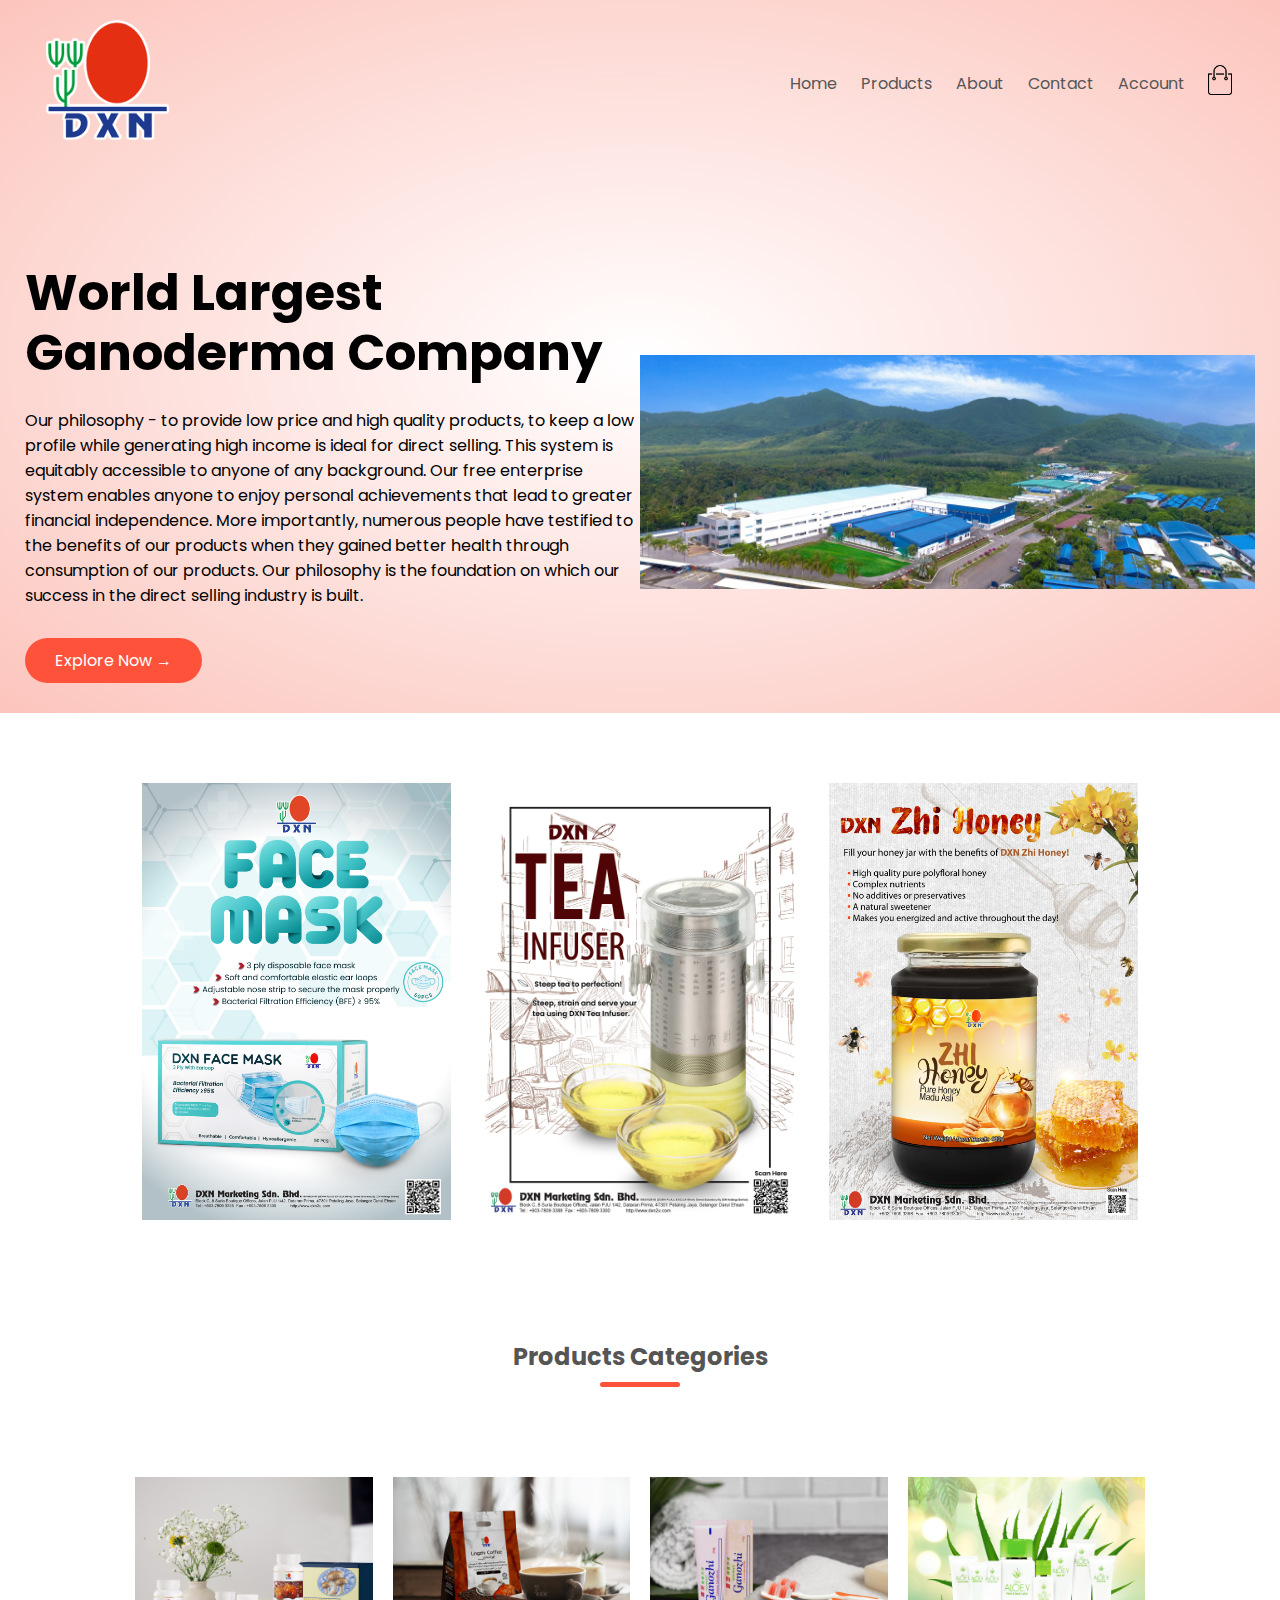
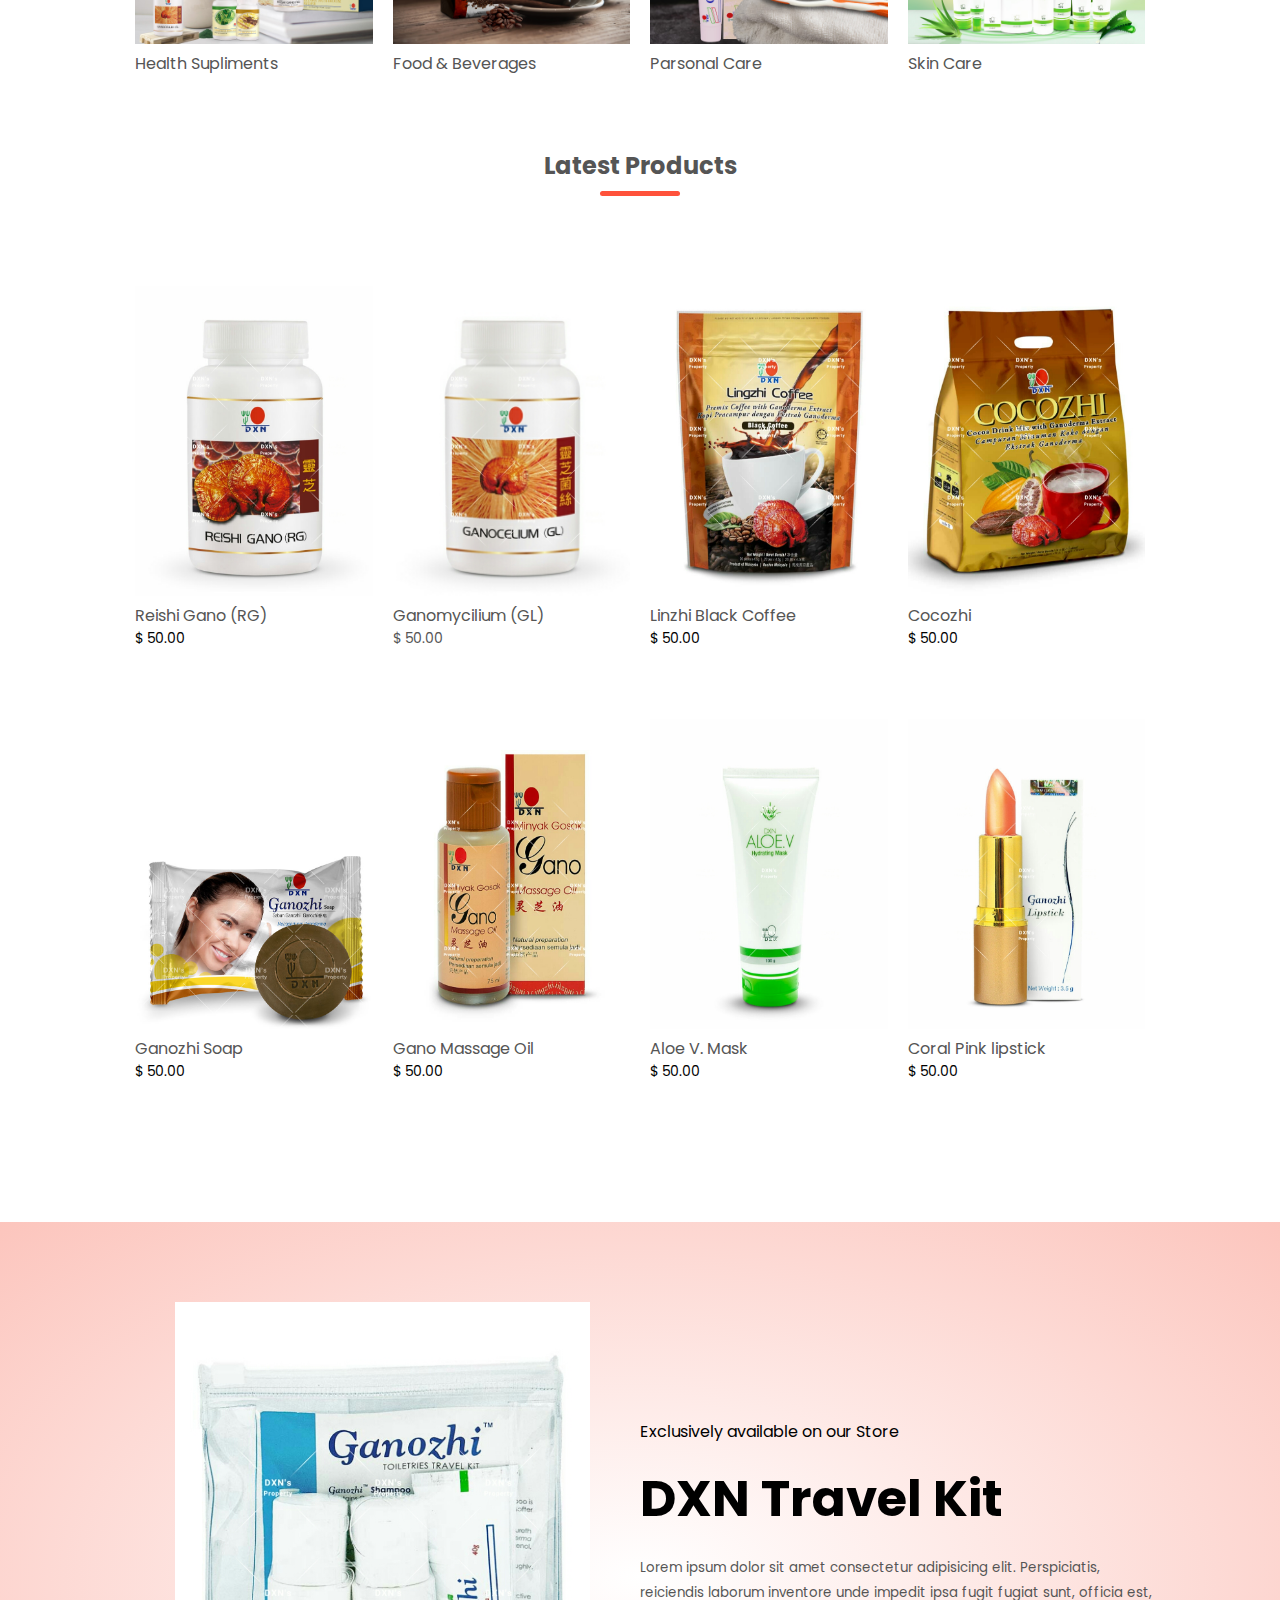
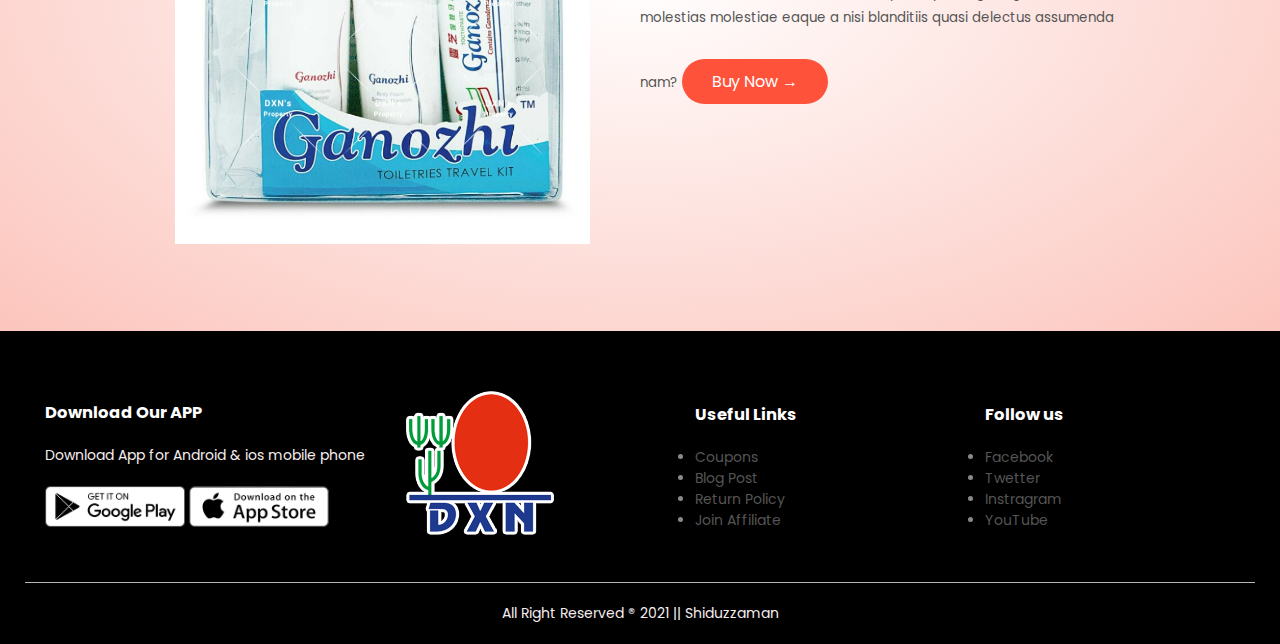
<file: index.html>
<!DOCTYPE html>
<html lang="en">
<head>
    <meta charset="UTF-8">
    <meta http-equiv="X-UA-Compatible" content="IE=edge">
    <meta name="viewport" content="width=device-width, initial-scale=1.0">
    <title>MyDXN || My Online Shop</title>
    <link rel="icon" href="images/icon/favicon.ico" type="image" sizes="16x16">
    <link rel="preconnect" href="https://fonts.googleapis.com">
    <link rel="preconnect" href="https://fonts.gstatic.com" crossorigin>
    <link href="https://fonts.googleapis.com/css2?family=Poppins:wght@300;400;500;600;700&display=swap" rel="stylesheet">
    <link rel="stylesheet" href="style.css">
</head>
<body>
  
    <!-- Navbar Start Here -->
    <div class="header">
        <div class="container">
            <div class="navbar">
                <div class="logo">
                    <a href="index.html"><img src="images/icon/logo.png" alt="" width="125px"></a>
                    
                </div>
                <nav>
                    <ul><li><a href="index.html">Home</a></li></ul>
                    <ul><li><a href="products.html">Products</a></li></ul>
                    <ul><li><a href="about.html">About</a></li></ul>
                    <ul><li><a href="contact.html">Contact</a></li></ul>
                    <ul><li><a href="account.html">Account</a></li></ul>
                </nav>
                <a href="cart.html"><img src="images/icon/cart.png" alt="" width="30px" height="30px"></a>
               
            </div>
            
            <div class="row">
                <div class="col-2">
                    <h1>World Largest <br>Ganoderma Company</h1>
                    <p>Our philosophy - to provide low price and high quality products, to keep a low profile while generating high income is ideal for direct selling. This system is equitably accessible to anyone of any background. Our free enterprise system enables anyone to enjoy personal achievements that lead to greater financial independence. More importantly, numerous people have testified to the benefits of our products when they gained better health through consumption of our products. Our philosophy is the foundation on which our success in the direct selling industry is built.</p>
                    <a href="about.html" class="btn">Explore Now &#8594;</a>
                </div>
                    <div class="col-2">
                    <img src="images/Company.jpg" alt="">
                    </div>
            </div>
        </div>
    </div>


   <!-- -------featured categories-------- -->

        <div class="categories">
            <div class="small-container">
                <div class="row">
                    <div class="col-3">
                        <img src="images/FaceMask-Poster.jpg" alt="">
                    </div>
                    <div class="col-3">
                        <img src="images/Tea-Infuser-poster.jpg" alt="">
                    </div>
                    <div class="col-3">
                        <img src="images/Zhi Honey Poster.jpg" alt="">
                    </div>
                </div>
            </div>
            
        </div>


 <!-- -------Products Categories-------- -->
<div class="small-container">
    <h2 class="title">Products Categories</h2>
    
    <div class="row">
        <div class="col-4">
            <img src="images/category/hfs.jpg" alt="">
                <h4>Health Supliments</h4></a>
            
            
        </div>
        <div class="col-4">
            <img src="images/category/fb.jpg" alt="">
            <h4>Food & Beverages</h4>
            
        </div>
        <div class="col-4">
            <img src="images/category/pc.jpg" alt="">
            <h4>Parsonal Care</h4>
            
        </div>
        <div class="col-4">
            <img src="images/category/sc.jpg" alt="">
            <h4>Skin Care</h4>
           
        </div>
    </div>

    <!-- -------LatestProducts Section-------- -->


    <h2 class="title">Latest Products</h2>
     <div class="row">
        <div class="col-4">
            <img src="images/healthfood/rg/rg.jpg" alt="">
            <h4>Reishi Gano (RG)</h4>
            <p>$ 50.00</p>
        </div>
        <div class="col-4">
            <a href="pdetail.html"><img src="images/healthfood/gl/gl.jpg" alt="">
                <h4>Ganomycilium (GL)</h4>
                <p>$ 50.00</p></a>
            
        </div>
        <div class="col-4">
            <img src="images/beverages/blackcoffee/black_coffee.jpg" alt="">
            <h4>Linzhi Black Coffee</h4>
            <p>$ 50.00</p>
        </div>
        <div class="col-4">
            <img src="images/beverages/cocozhi/cocozhi.jpg" alt="">
            <h4>Cocozhi </h4>
            <p>$ 50.00</p>
        </div>
    </div>
    <div class="row">
        <div class="col-4">
            <img src="images/personal/soap/soap.jpg" alt="">
            <h4>Ganozhi Soap</h4>
            <p>$ 50.00</p>
        </div>
        <div class="col-4">
            <img src="images/personal/massageoil/massage_oil.jpg" alt="">
            <h4>Gano Massage Oil</h4>
            <p>$ 50.00</p>
        </div>
        <div class="col-4">
            <img src="images/skincare/aloev/mask.jpg" alt="">
            <h4>Aloe V. Mask</h4>
            <p>$ 50.00</p>
        </div>
        <div class="col-4">
            <img src="images/skincare/lipstick/coral_pink.jpg" alt="">
            <h4>Coral Pink lipstick</h4>
            <p>$ 50.00</p>
        </div>
    </div>
</div>
    <!-- -------Offer Section---------->

    <div class="offer">
        <div class="small-container">
            <div class="row">
                <div class="col-2">
                    <img src="images/personal/travel_kit/travelkit_back.jpg" alt="" class="offer-img">
                </div>
                <div class="col-2">
                    <p>Exclusively available on our Store </p>
                    <h1>DXN Travel Kit</h1>
                    <small>Lorem ipsum dolor sit amet consectetur adipisicing elit. Perspiciatis, reiciendis laborum inventore unde impedit ipsa fugit fugiat sunt, officia est, molestias molestiae eaque a nisi blanditiis quasi delectus assumenda nam?</small>
                    <a href="cart.html" class="btn">Buy Now &#8594;</a>
                </div>
            </div>
        </div>

    </div>

        <!-- Footer Section -->
    <div class="footer">
        <div class="container">
            <div class="row">
                <div class="footer-col-1">
                    <h3>Download Our APP</h3>
                    <p>Download App for Android & ios mobile phone</p>
                    <div class="app-logo">
                        <img src="images/icon/play-store.png" alt="">
                        <img src="images/icon/app-store.png" alt="">
                    </div>
                </div>
                <div class="footer-col-2">
                    <img src="images/icon/logo.png" alt="">
                    
                </div>
                <div class="footer-col-3">
                    <h3>Useful Links</h3>
                    <ul>
                        <li><a href="">Coupons</a></li>
                        <li><a href="">Blog Post</a></li>
                        <li><a href="">Return Policy</a></li>
                        <li><a href="">Join Affiliate</a></li>
                    </ul>
                    

                </div>
                <div class="footer-col-4">
                    <h3>Follow us</h3>
                    <ul>
                        <li><a href="">Facebook</a> </li>
                        <li><a href="">Twetter</a></li>
                        <li><a href="">Instragram</a></li>
                        <li><a href="">YouTube</a></li>
                    </ul>
                    

                </div>
            </div>
            <hr>
            <p class="copyright">All Right Reserved &reg; 2021 || Shiduzzaman</p>
        </div>
    </div>








</body>
</html>
</file>
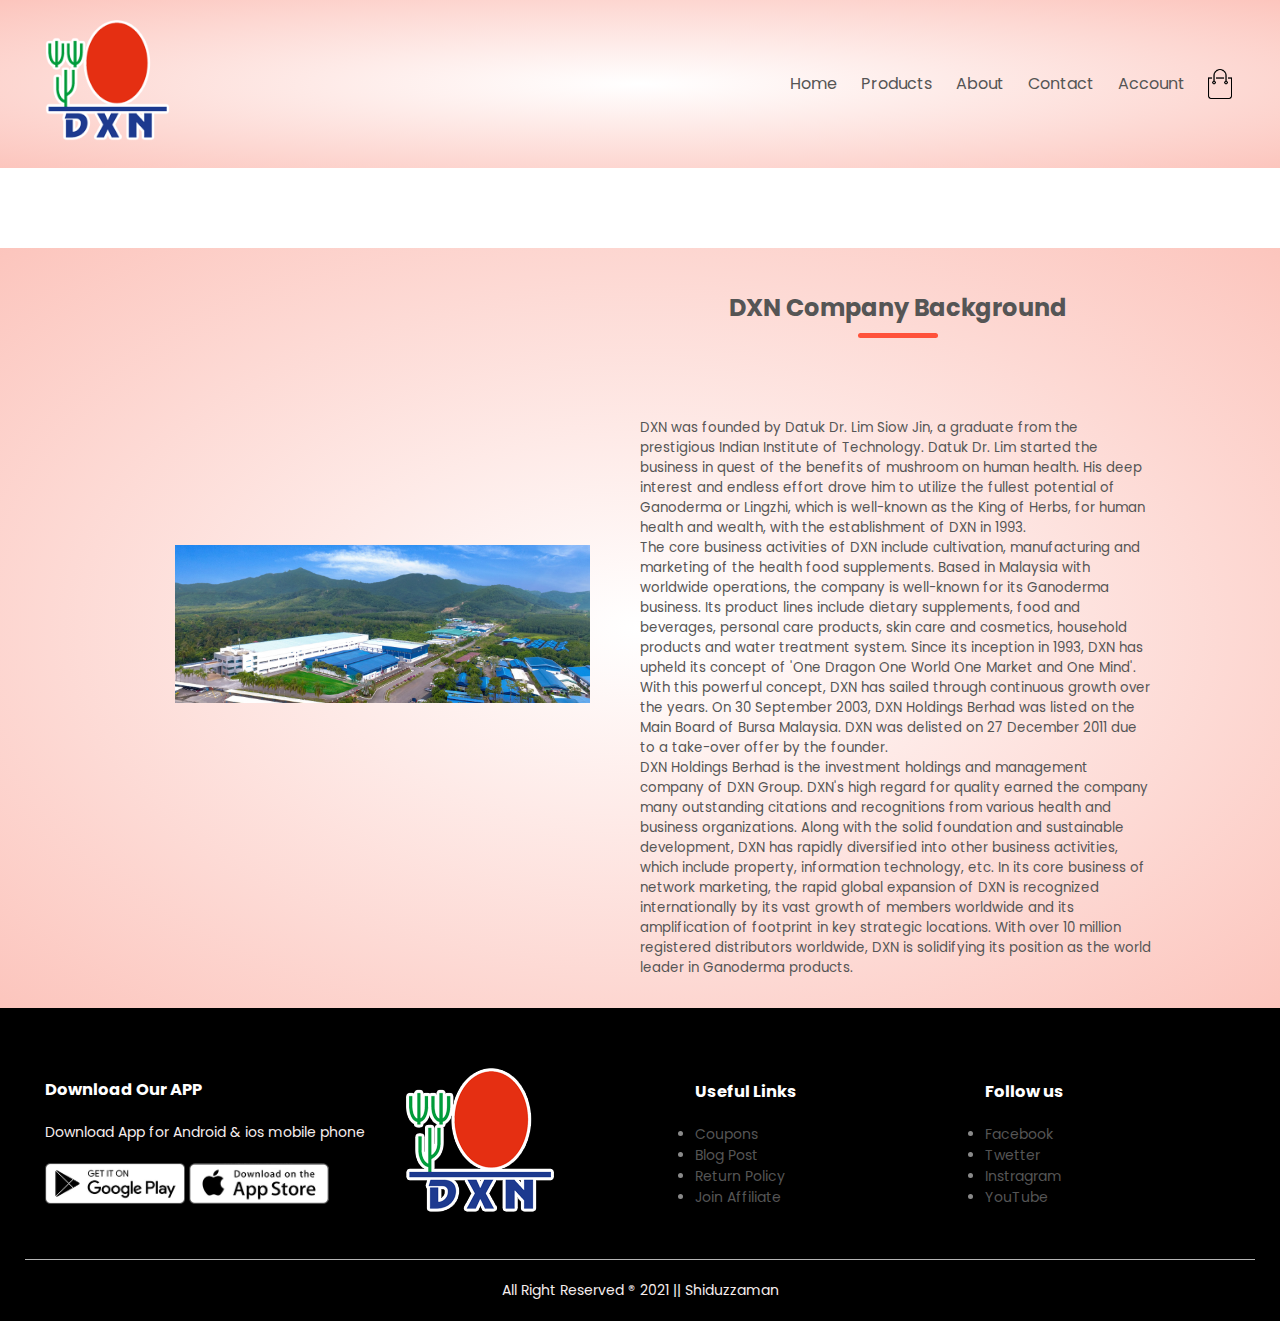
<file: about.html>
<!DOCTYPE html>
<html lang="en">
<head>
    <meta charset="UTF-8">
    <meta http-equiv="X-UA-Compatible" content="IE=edge">
    <meta name="viewport" content="width=device-width, initial-scale=1.0">
    <title>All Products | My Online Shop</title>
    <link rel="icon" href="images/icon/favicon.ico" type="image" sizes="16x16">
    <link rel="preconnect" href="https://fonts.googleapis.com">
<link rel="preconnect" href="https://fonts.gstatic.com" crossorigin>
<link href="https://fonts.googleapis.com/css2?family=Poppins:wght@300;400;500;600;700&display=swap" rel="stylesheet">
    <link rel="stylesheet" href="style.css">
</head>
<body>
  
    <!-- Navbar Start Here -->
    <div class="header">
        <div class="container">
            <div class="navbar">
                <div class="logo">
                    <img src="images/icon/logo.png" alt="" width="125px">
                </div>
                <nav>
                    <ul><li><a href="index.html">Home</a></li></ul>
                    <ul><li><a href="products.html">Products</a></li></ul>
                    <ul><li><a href="about.html">About</a></li></ul>
                    <ul><li><a href="contact.html">Contact</a></li></ul>
                    <ul><li><a href="account.html">Account</a></li></ul>
                </nav>
                <img src="images/icon/cart.png" alt="" width="30px" height="30px">
              
            </div>
            
        </div>
    </div>


  
<!-- ------About Page-------- -->
<div class="offer">
    <div class="small-container">
        <div class="row">
            <div class="col-2">
                <img src="images/Company.jpg" alt="" class="offer-img">
            </div>
            <div class="col-2">
               
                <h2 class="title">DXN Company Background</h2>
                <small><p>DXN was founded by Datuk Dr. Lim Siow Jin, a graduate from the prestigious Indian Institute of Technology. Datuk Dr. Lim started the business in quest of the benefits of mushroom on human health. His deep interest and endless effort drove him to utilize the fullest potential of Ganoderma or Lingzhi, which is well-known as the King of Herbs, for human health and wealth, with the establishment of DXN in 1993.</p>

                    <p>The core business activities of DXN include cultivation, manufacturing and marketing of the health food supplements. Based in Malaysia with worldwide operations, the company is well-known for its Ganoderma business. Its product lines include dietary supplements, food and beverages, personal care products, skin care and cosmetics, household products and water treatment system. Since its inception in 1993, DXN has upheld its concept of 'One Dragon One World One Market and One Mind'. With this powerful concept, DXN has sailed through continuous growth over the years. On 30 September 2003, DXN Holdings Berhad was listed on the Main Board of Bursa Malaysia. DXN was delisted on 27 December 2011 due to a take-over offer by the founder.</p>
                    
                    <p>DXN Holdings Berhad is the investment holdings and management company of DXN Group. DXN's high regard for quality earned the company many outstanding citations and recognitions from various health and business organizations. Along with the solid foundation and sustainable development, DXN has rapidly diversified into other business activities, which include property, information technology, etc. In its core business of network marketing, the rapid global expansion of DXN is recognized internationally by its vast growth of members worldwide and its amplification of footprint in key strategic locations. With over 10 million registered distributors worldwide, DXN is solidifying its position as the world leader in Ganoderma products.</p</small>
               
            </div>
        </div>
    </div>

</div>



    
       


             <!-- Footer Section -->
    <div class="footer">
        <div class="container">
            <div class="row">
                <div class="footer-col-1">
                    <h3>Download Our APP</h3>
                    <p>Download App for Android & ios mobile phone</p>
                    <div class="app-logo">
                        <img src="images/icon/play-store.png" alt="">
                        <img src="images/icon/app-store.png" alt="">
                    </div>
                </div>
                <div class="footer-col-2">
                    <img src="images/icon/logo.png" alt="">
                    
                </div>
                <div class="footer-col-3">
                    <h3>Useful Links</h3>
                    <ul>
                        <li><a href="">Coupons</a></li>
                        <li><a href="">Blog Post</a></li>
                        <li><a href="">Return Policy</a></li>
                        <li><a href="">Join Affiliate</a></li>
                    </ul>
                    

                </div>
                <div class="footer-col-4">
                    <h3>Follow us</h3>
                    <ul>
                        <li><a href="">Facebook</a> </li>
                        <li><a href="">Twetter</a></li>
                        <li><a href="">Instragram</a></li>
                        <li><a href="">YouTube</a></li>
                    </ul>
                    

                </div>
            </div>
            <hr>
            <p class="copyright">All Right Reserved &reg; 2021 || Shiduzzaman</p>
        </div>
    </div>







</body>
</html>
</file>
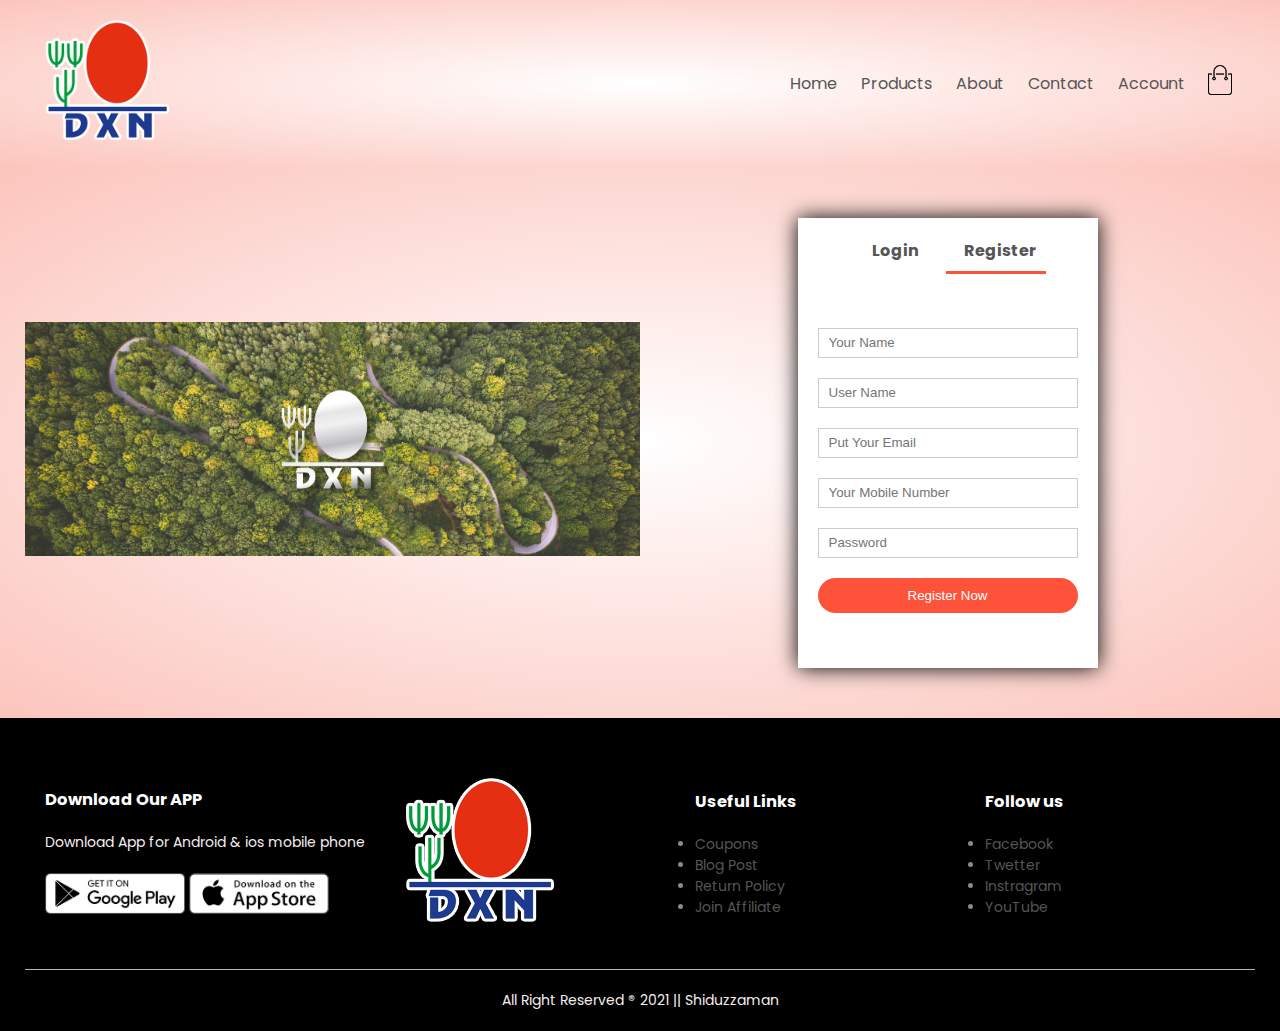
<file: account.html>
<!DOCTYPE html>
<html lang="en">
<head>
    <meta charset="UTF-8">
    <meta http-equiv="X-UA-Compatible" content="IE=edge">
    <meta name="viewport" content="width=device-width, initial-scale=1.0">
    <title>All Products | My Online Shop</title>
    <link rel="icon" href="images/icon/favicon.ico" type="image" sizes="16x16">
    <link rel="preconnect" href="https://fonts.googleapis.com">
<link rel="preconnect" href="https://fonts.gstatic.com" crossorigin>
<link href="https://fonts.googleapis.com/css2?family=Poppins:wght@300;400;500;600;700&display=swap" rel="stylesheet">
    <link rel="stylesheet" href="style.css">
</head>
<body>
  
    <!-- Navbar Start Here -->
    <div class="header">
        <div class="container">
            <div class="navbar">
                <div class="logo">
                    <a href="index.html"><img src="images/icon/logo.png" alt="" width="125px"></a>
                </div>
                <nav>
                <ul><li><a href="index.html">Home</a></li></ul>
                <ul><li><a href="products.html">Products</a></li></ul>
                <ul><li><a href="about.html">About</a></li></ul>
                <ul><li><a href="contact.html">Contact</a></li></ul>
                <ul><li><a href="account.html">Account</a></li></ul>
                </nav>
                <a href="cart.html"><img src="images/icon/cart.png" alt="" width="30px" height="30px"></a>
            </div>
        </div>
    </div>

         <!-- Navbar END Here -->


  
<!-- ------Account Page-------- -->
<div class="account-page">
    <div class="container">
        <div class="row">
            <div class="col-2">
                <img src="images/Market.jpg" alt="" width="100%">
            </div>
            <div class="col-2">
                <div class="form-container">
                    <div class="form-btn">
                        <span onclick="login()">Login</span>
                        <span onclick="register()">Register</span>
                        <hr id="indicator">
                    </div>
                    <form id="loginForm">
                        <input type="text" placeholder="User Name">
                        <input type="password" placeholder="Password">
                        <button tabindex="submit" class="btn">Login</button>
                        <a href="">Forget Password</a>
                    </form>
                    <form id="registerForm">
                        <input type="text" placeholder="Your Name">
                        <input type="text" placeholder="User Name">
                        <input type="email" placeholder="Put Your Email">
                        <input type="tel" placeholder="Your Mobile Number">
                        <input type="password" placeholder="Password">
                        <!-- <input type="password" placeholder="Confarm password"> -->
                        <button tabindex="submit" class="btn">Register Now</button>
                        
                    </form>
                </div>
            </div>
        </div>
    </div>
</div>


    
       


             <!-- Footer Section -->
    <div class="footer">
        <div class="container">
            <div class="row">
                <div class="footer-col-1">
                    <h3>Download Our APP</h3>
                    <p>Download App for Android & ios mobile phone</p>
                    <div class="app-logo">
                        <img src="images/icon/play-store.png" alt="">
                        <img src="images/icon/app-store.png" alt="">
                    </div>
                </div>
                <div class="footer-col-2">
                    <img src="images/icon/logo.png" alt="">
                    
                </div>
                <div class="footer-col-3">
                    <h3>Useful Links</h3>
                    <ul>
                        <li><a href="">Coupons</a></li>
                        <li><a href="">Blog Post</a></li>
                        <li><a href="">Return Policy</a></li>
                        <li><a href="">Join Affiliate</a></li>
                    </ul>
                    

                </div>
                <div class="footer-col-4">
                    <h3>Follow us</h3>
                    <ul>
                        <li><a href="">Facebook</a> </li>
                        <li><a href="">Twetter</a></li>
                        <li><a href="">Instragram</a></li>
                        <li><a href="">YouTube</a></li>
                    </ul>
                    

                </div>
            </div>
            <hr>
            <p class="copyright">All Right Reserved &reg; 2021 || Shiduzzaman</p>
        </div>
    </div>







</body>
</html>
</file>
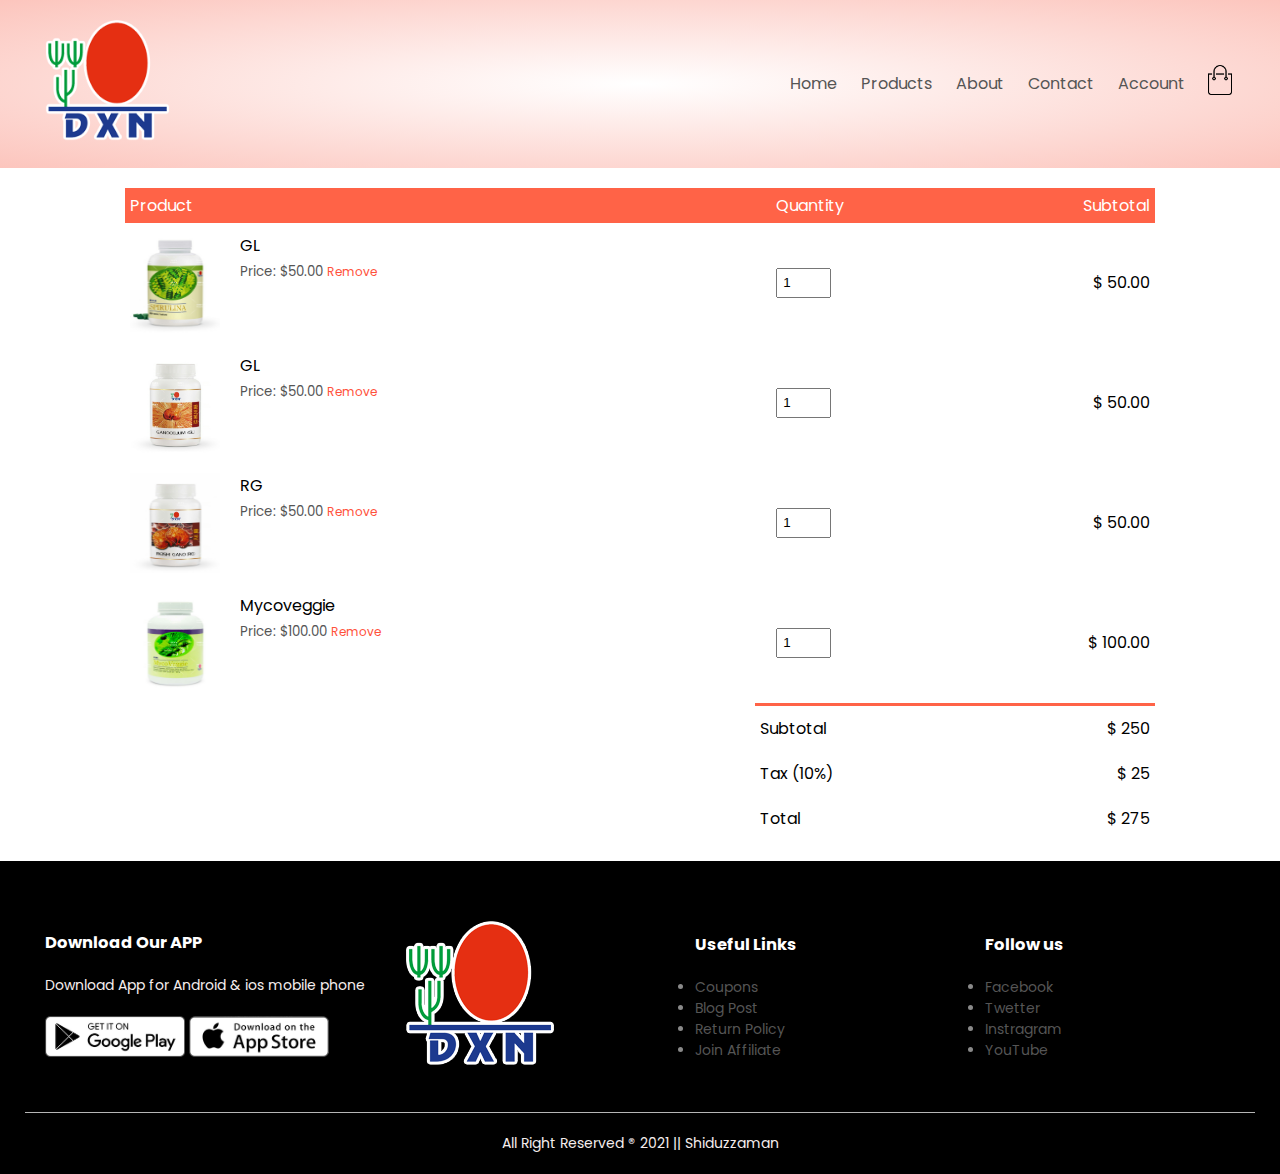
<file: cart.html>
<!DOCTYPE html>
<html lang="en">
<head>
    <meta charset="UTF-8">
    <meta http-equiv="X-UA-Compatible" content="IE=edge">
    <meta name="viewport" content="width=device-width, initial-scale=1.0">
    <title>All Products | My Online Shop</title>
    <link rel="icon" href="images/icon/favicon.ico" type="image" sizes="16x16">
    <link rel="preconnect" href="https://fonts.googleapis.com">
<link rel="preconnect" href="https://fonts.gstatic.com" crossorigin>
<link href="https://fonts.googleapis.com/css2?family=Poppins:wght@300;400;500;600;700&display=swap" rel="stylesheet">
    <link rel="stylesheet" href="style.css">
</head>
<body>
  
    <!-- Navbar Start Here -->
    <div class="header">
        <div class="container">
            <div class="navbar">
                <div class="logo">
                    <a href="index.html"><img src="images/icon/logo.png" alt="" width="125px"></a>
                </div>
                <nav>
                <ul><li><a href="index.html">Home</a></li></ul>
                <ul><li><a href="products.html">Products</a></li></ul>
                <ul><li><a href="about.html">About</a></li></ul>
                <ul><li><a href="contact.html">Contact</a></li></ul>
                <ul><li><a href="account.html">Account</a></li></ul>
                </nav>
                <a href="cart.html"><img src="images/icon/cart.png" alt="" width="30px" height="30px"></a>
            </div>
        </div>
    </div>

         <!-- Navbar END Here -->

  
<!-- ------Cart Page-------- -->

<div class="small-container cart-page">
    <table>
        <tr>
            <th>Product</th>
            <th>Quantity</th>
            <th>Subtotal</th>
        </tr>
        <tr>
            <td>
                <div class="cart-info">
                    <img src="images/healthfood/spirulina/spirulina_tablet.jpg" alt="">
                    <div>
                        <p>GL</p>
                        <small>Price: $50.00</small>
                        <a href="">Remove</a>
                    </div>
                </div>
            </td>
            <td><input type="number" value="1"></td>
            <td>$ 50.00</td>
        </tr>
        <tr>
            <td>
                <div class="cart-info">
                    <img src="images/healthfood/gl/gl.jpg" alt="">
                    <div>
                        <p>GL</p>
                        <small>Price: $50.00</small>
                        <a href="">Remove</a>
                    </div>
                </div>
            </td>
            <td><input type="number" value="1"></td>
            <td>$ 50.00</td>
        </tr>
        <tr>
            <td>
                <div class="cart-info">
                    <img src="images/healthfood/rg/rg.jpg" alt="">
                    <div>
                        <p>RG</p>
                        <small>Price: $50.00</small>
                        <a href="">Remove</a>
                    </div>
                </div>
            </td>
            <td><input type="number" value="1"></td>
            <td>$ 50.00</td>
        </tr>
        <tr>
            <td>
                <div class="cart-info">
                    <img src="images/healthfood/mycoveggie/mycoveggie.jpg" alt="">
                    <div>
                        <p>Mycoveggie</p>
                        <small>Price: $100.00</small>
                        <a href="">Remove</a>
                    </div>
                </div>
            </td>
            <td><input type="number" value="1"></td>
            <td>$ 100.00</td>
        </tr>
    </table>

   <div class="total-price">
       <table>
           <tr>
               <td>Subtotal</td>
               <td>$ 250</td>
           </tr>
           <tr>
            <td>Tax (10%)</td>
            <td>$ 25</td>
        </tr>
        <tr>
            <td>Total</td>
            <td>$ 275</td>
        </tr>
       </table>
   </div>

</div>



    
       


             <!-- Footer Section -->
    <div class="footer">
        <div class="container">
            <div class="row">
                <div class="footer-col-1">
                    <h3>Download Our APP</h3>
                    <p>Download App for Android & ios mobile phone</p>
                    <div class="app-logo">
                        <img src="images/icon/play-store.png" alt="">
                        <img src="images/icon/app-store.png" alt="">
                    </div>
                </div>
                <div class="footer-col-2">
                    <img src="images/icon/logo.png" alt="">
                    
                </div>
                <div class="footer-col-3">
                    <h3>Useful Links</h3>
                    <ul>
                        <li><a href="">Coupons</a></li>
                        <li><a href="">Blog Post</a></li>
                        <li><a href="">Return Policy</a></li>
                        <li><a href="">Join Affiliate</a></li>
                    </ul>
                    

                </div>
                <div class="footer-col-4">
                    <h3>Follow us</h3>
                    <ul>
                        <li><a href="">Facebook</a> </li>
                        <li><a href="">Twetter</a></li>
                        <li><a href="">Instragram</a></li>
                        <li><a href="">YouTube</a></li>
                    </ul>
                    

                </div>
            </div>
            <hr>
            <p class="copyright">All Right Reserved &reg; 2021 || Shiduzzaman</p>
        </div>
    </div>







</body>
</html>
</file>
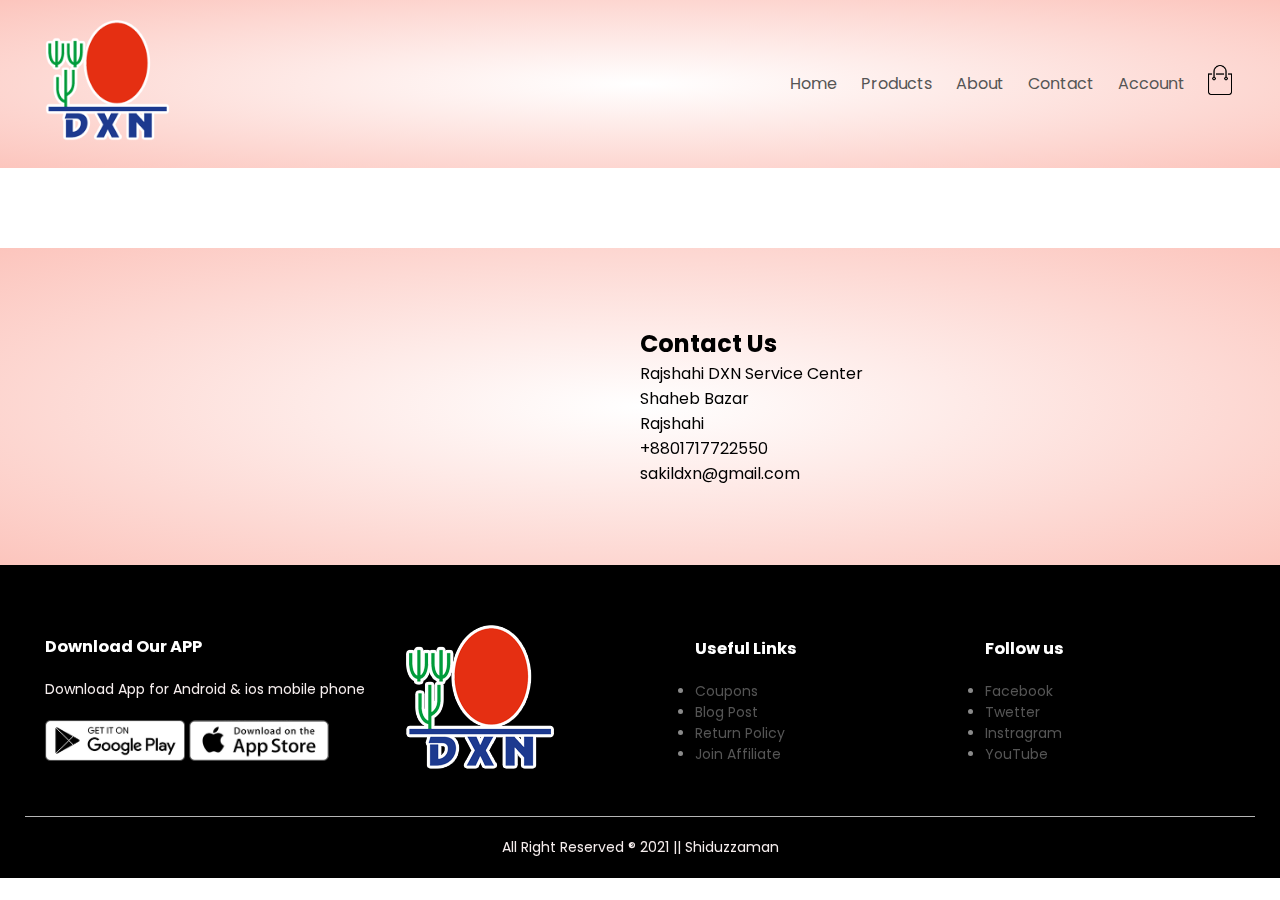
<file: contact.html>
<!DOCTYPE html>
<html lang="en">
<head>
    <meta charset="UTF-8">
    <meta http-equiv="X-UA-Compatible" content="IE=edge">
    <meta name="viewport" content="width=device-width, initial-scale=1.0">
    <title>All Products | My Online Shop</title>
    <link rel="icon" href="images/icon/favicon.ico" type="image" sizes="16x16">
    <link rel="preconnect" href="https://fonts.googleapis.com">
<link rel="preconnect" href="https://fonts.gstatic.com" crossorigin>
<link href="https://fonts.googleapis.com/css2?family=Poppins:wght@300;400;500;600;700&display=swap" rel="stylesheet">
    <link rel="stylesheet" href="style.css">
</head>
<body>
  
    <!-- Navbar Start Here -->
    <div class="header">
        <div class="container">
            <div class="navbar">
                <div class="logo">
                    <a href="index.html"><img src="images/icon/logo.png" alt="" width="125px"></a>
                </div>
                <nav>
                <ul><li><a href="index.html">Home</a></li></ul>
                <ul><li><a href="products.html">Products</a></li></ul>
                <ul><li><a href="about.html">About</a></li></ul>
                <ul><li><a href="contact.html">Contact</a></li></ul>
                <ul><li><a href="account.html">Account</a></li></ul>
                </nav>
                <a href="cart.html"><img src="images/icon/cart.png" alt="" width="30px" height="30px"></a>
            </div>
        </div>
    </div>

         <!-- Navbar END Here -->

  
<!-- ------Contact Pages-------- -->

<div class="offer">
    <div class="small-container">
        <div class="row">
            <div class="col-2">
                <iframe src="https://www.google.com/maps/embed?pb=!1m18!1m12!1m3!1d3634.426682850105!2d88.59459521451387!3d24.366455970880285!2m3!1f0!2f0!3f0!3m2!1i1024!2i768!4f13.1!3m3!1m2!1s0x39fbefa9b2a5ac25%3A0x92bbd1ef949766fe!2sRajshahi%20City%20Center!5e0!3m2!1sen!2sbd!4v1630587656014!5m2!1sen!2sbd" width="500" height="250" style="border:0;" allowfullscreen="" loading="lazy"></iframe>
            </div>
            <div class="col-2">
               
                <h2>Contact Us</h2>
                <p>Rajshahi DXN Service Center</p>
                
                <p>Shaheb Bazar</p>
                <p>Rajshahi</p>
                <p>+8801717722550</p>
                <p>sakildxn@gmail.com</p>
                
            </div>
        </div>
    </div>

</div>
    
       


             <!-- Footer Section -->
    <div class="footer">
        <div class="container">
            <div class="row">
                <div class="footer-col-1">
                    <h3>Download Our APP</h3>
                    <p>Download App for Android & ios mobile phone</p>
                    <div class="app-logo">
                        <img src="images/icon/play-store.png" alt="">
                        <img src="images/icon/app-store.png" alt="">
                    </div>
                </div>
                <div class="footer-col-2">
                    <img src="images/icon/logo.png" alt="">
                    
                </div>
                <div class="footer-col-3">
                    <h3>Useful Links</h3>
                    <ul>
                        <li><a href="">Coupons</a></li>
                        <li><a href="">Blog Post</a></li>
                        <li><a href="">Return Policy</a></li>
                        <li><a href="">Join Affiliate</a></li>
                    </ul>
                    

                </div>
                <div class="footer-col-4">
                    <h3>Follow us</h3>
                    <ul>
                        <li><a href="">Facebook</a></li>
                        <li><a href="">Twetter</a></li>
                        <li><a href="">Instragram</a></li>
                        <li><a href="">YouTube</a></li>
                    </ul>
                    

                </div>
            </div>
            <hr>
            <p class="copyright">All Right Reserved &reg; 2021 || Shiduzzaman</p>
        </div>
    </div>







</body>
</html>
</file>
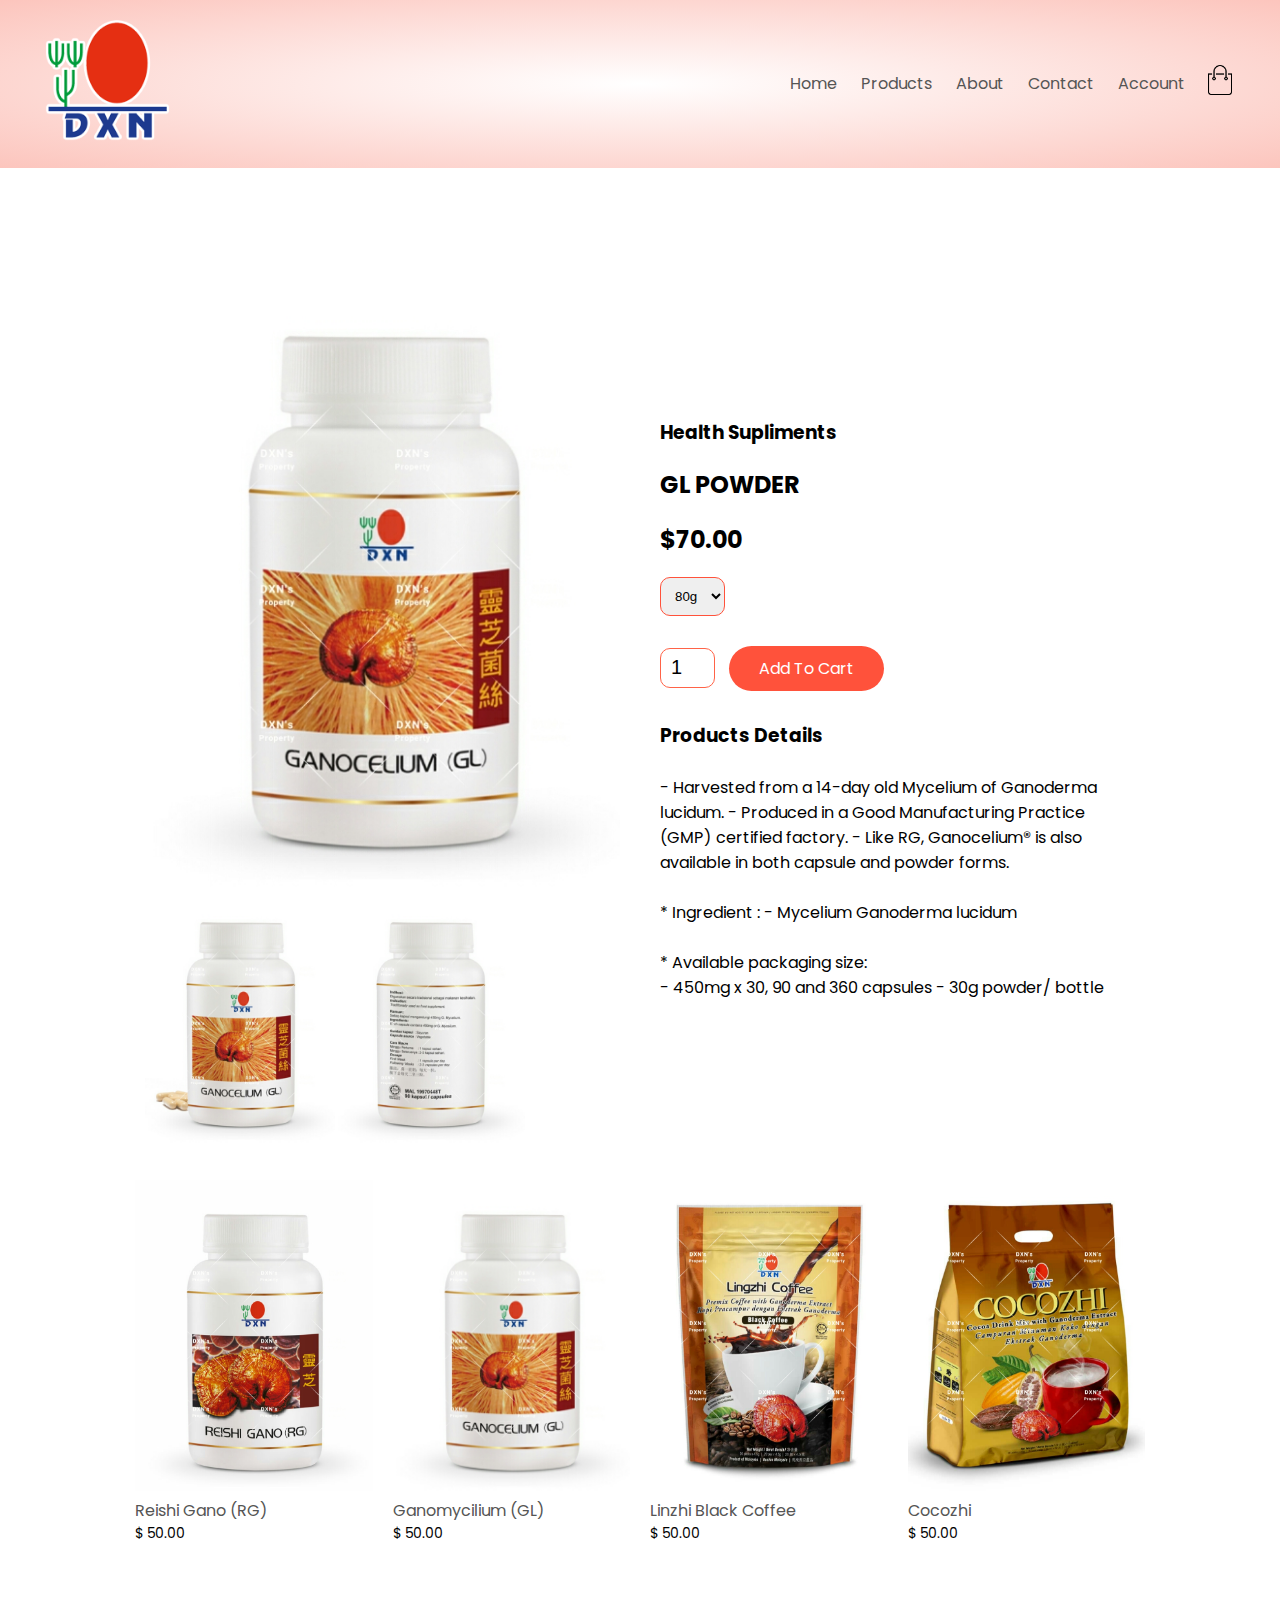
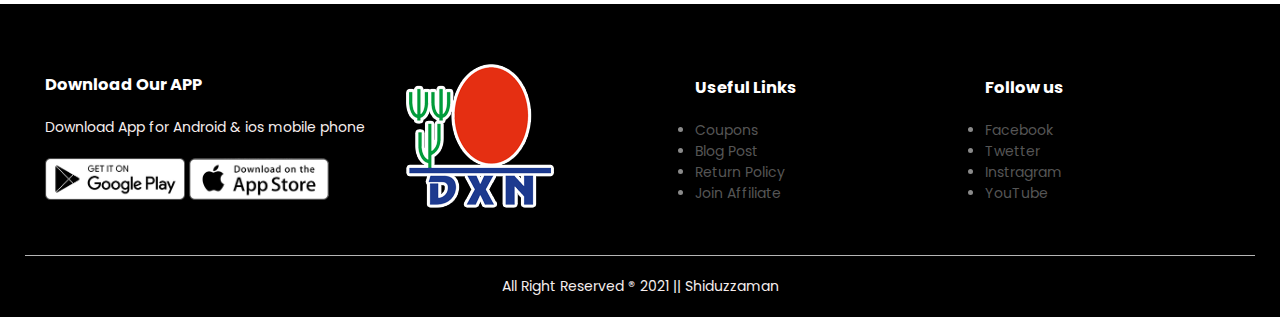
<file: pdetail.html>
<!DOCTYPE html>
<html lang="en">
<head>
    <meta charset="UTF-8">
    <meta http-equiv="X-UA-Compatible" content="IE=edge">
    <meta name="viewport" content="width=device-width, initial-scale=1.0">
    <title>All Products | My Online Shop</title>
    <link rel="icon" href="images/icon/favicon.ico" type="image" sizes="16x16">
    <link rel="preconnect" href="https://fonts.googleapis.com">
<link rel="preconnect" href="https://fonts.gstatic.com" crossorigin>
<link href="https://fonts.googleapis.com/css2?family=Poppins:wght@300;400;500;600;700&display=swap" rel="stylesheet">
    <link rel="stylesheet" href="style.css">
</head>
<body>
  
    <!-- Navbar Start Here -->
        <div class="header">
            <div class="container">
                <div class="navbar">
                    <div class="logo">
                        <a href="index.html"><img src="images/icon/logo.png" alt="" width="125px"></a>
                    </div>
                    <nav>
                    <ul><li><a href="index.html">Home</a></li></ul>
                    <ul><li><a href="products.html">Products</a></li></ul>
                    <ul><li><a href="about.html">About</a></li></ul>
                    <ul><li><a href="contact.html">Contact</a></li></ul>
                    <ul><li><a href="account.html">Account</a></li></ul>
                    </nav>
                    <a href="cart.html"><img src="images/icon/cart.png" alt="" width="30px" height="30px"></a>
                </div>
            </div>
        </div>

             <!-- Navbar END Here -->

                <!------- single-products ------ -->



    <div class="small-container single-product">
<div class="row">
    <div class="col-2">
        <img src="images/healthfood/gl/gl.jpg" alt="" width="100%">
        <div class="small-img-row">
            <div class="small-img-col">
                <img src="images/healthfood/gl/gl_capsule.jpg" alt="">
            </div>
            <div class="small-img-col">
                <img src="images/healthfood/gl/gl_side.jpg" alt="">
            </div>
            

        </div>
    </div>
    <div class="col-2">
         <h3>Health Supliments</h3>
             <h2> GL POWDER</h2>
            <h2>$70.00</h2>
            <select >
            <option value="">80g</option>
            <option value="">50g</option>
            </select>
            <input type="number" value="1">
            <a href="" class="btn">Add To Cart</a>
            <h3>Products Details</h3>
            <br>
            <p>- Harvested from a 14-day old Mycelium of Ganoderma lucidum.
            - Produced in a Good Manufacturing Practice (GMP) certified factory.
            - Like RG, Ganocelium® is also available in both capsule and powder forms.</p>
            <br>
            <p>* Ingredient :
                - Mycelium Ganoderma lucidum</p>
            
            <br>
            <p>* Available packaging size:<br>
                - 450mg x 30, 
                90 and 360 capsules
                - 30g powder/ bottle</p>
            
         </div>
    
        </div>
    </div>


  
<!--------All Products Showcase------>
<div class="small-container">
  
<div class="row">
    <div class="col-4">
        <img src="images/healthfood/rg/rg.jpg" alt="">
        <h4>Reishi Gano (RG)</h4>
        <p>$ 50.00</p>
    </div>
    <div class="col-4">
        <img src="images/healthfood/gl/gl.jpg" alt="">
        <h4>Ganomycilium (GL)</h4>
        <p>$ 50.00</p>
    </div>
    <div class="col-4">
        <img src="images/beverages/blackcoffee/black_coffee.jpg" alt="">
        <h4>Linzhi Black Coffee</h4>
        <p>$ 50.00</p>
    </div>
    <div class="col-4">
        <img src="images/beverages/cocozhi/cocozhi.jpg" alt="">
        <h4>Cocozhi </h4>
        <p>$ 50.00</p>
    </div>
</div>
   
    
</div>
    
</div>

             <!-- Footer Section -->
    <div class="footer">
        <div class="container">
            <div class="row">
                <div class="footer-col-1">
                    <h3>Download Our APP</h3>
                    <p>Download App for Android & ios mobile phone</p>
                    <div class="app-logo">
                        <img src="images/icon/play-store.png" alt="">
                        <img src="images/icon/app-store.png" alt="">
                    </div>
                </div>
                <div class="footer-col-2">
                    <img src="images/icon/logo.png" alt="">
                    
                </div>
                <div class="footer-col-3">
                    <h3>Useful Links</h3>
                    <ul>
                        <li><a href="">Coupons</a></li>
                        <li><a href="">Blog Post</a></li>
                        <li><a href="">Return Policy</a></li>
                        <li><a href="">Join Affiliate</a></li>
                    </ul>
                    

                </div>
                <div class="footer-col-4">
                    <h3>Follow us</h3>
                    <ul>
                        <li><a href="">Facebook</a> </li>
                        <li><a href="">Twetter</a></li>
                        <li><a href="">Instragram</a></li>
                        <li><a href="">YouTube</a></li>
                    </ul>
                    

                </div>
            </div>
            <hr>
            <p class="copyright">All Right Reserved &reg; 2021 || Shiduzzaman</p>
        </div>
    </div>







</body>
</html>
</file>
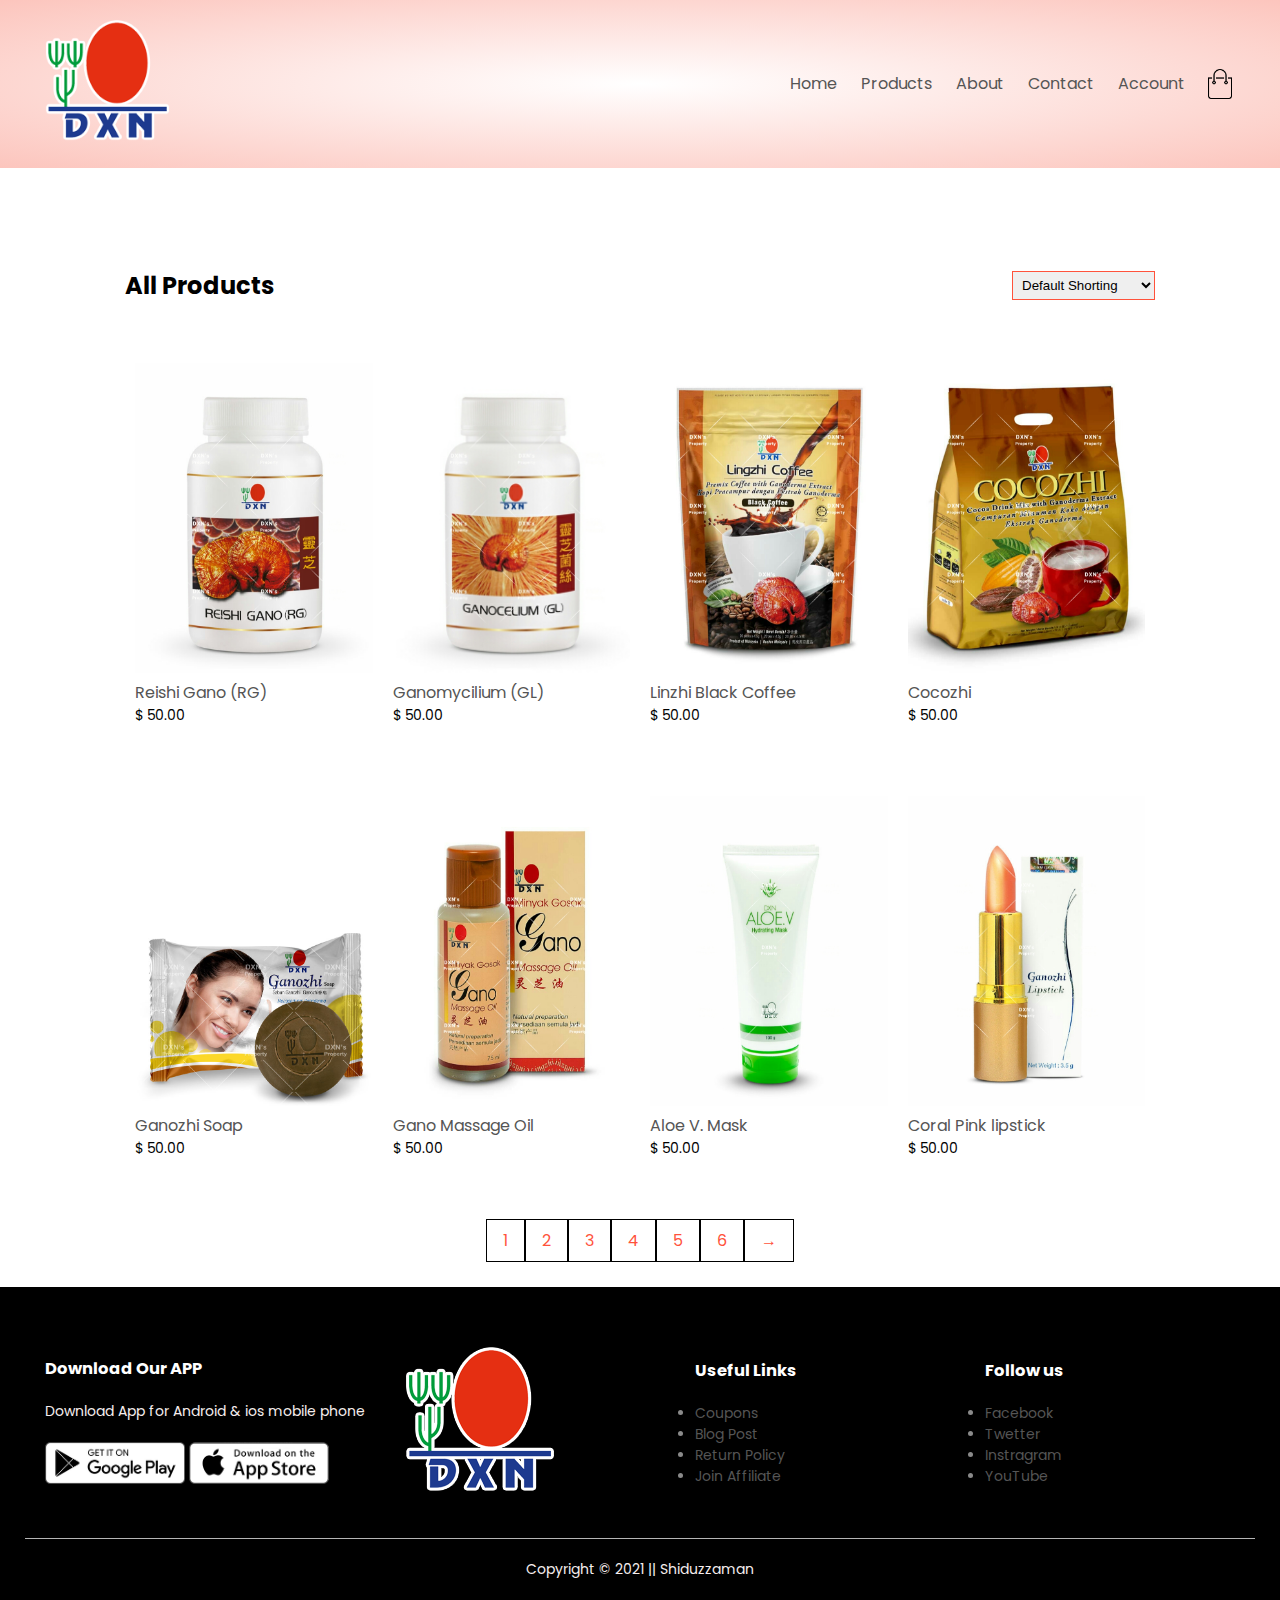
<file: products.html>
<!DOCTYPE html>
<html lang="en">
<head>
    <meta charset="UTF-8">
    <meta http-equiv="X-UA-Compatible" content="IE=edge">
    <meta name="viewport" content="width=device-width, initial-scale=1.0">
    <title>All Products | My Online Shop</title>
    <link rel="icon" href="images/icon/favicon.ico" type="image" sizes="16x16">
    <link rel="preconnect" href="https://fonts.googleapis.com">
<link rel="preconnect" href="https://fonts.gstatic.com" crossorigin>
<link href="https://fonts.googleapis.com/css2?family=Poppins:wght@300;400;500;600;700&display=swap" rel="stylesheet">
    <link rel="stylesheet" href="style.css">
</head>
<body>
  
    <!-- Navbar Start Here -->
    <div class="header">
        <div class="container">
            <div class="navbar">
                <div class="logo">
                    <img src="images/icon/logo.png" alt="" width="125px">
                </div>
                <nav>
                    <ul><li><a href="index.html">Home</a></li></ul>
                    <ul><li><a href="products.html">Products</a></li></ul>
                    <ul><li><a href="about.html">About</a></li></ul>
                    <ul><li><a href="contact.html">Contact</a></li></ul>
                    <ul><li><a href="account.html">Account</a></li></ul>
                </nav>
                <img src="images/icon/cart.png" alt="" width="30px" height="30px">
              
            </div>
            
        </div>
    </div>


  
 <!-- -------featuredProducts-------- -->
<div class="small-container">

<div class="row row-2">
    <h2>All Products</h2>
    <select name="" id="">
        <option value="">Default Shorting</option>
        <option value=""> Health Supliments</option>
        <option value="">Food & Beverages</option>
        <option value="">Personal Care</option>
        <option value="">Skin Care</option>
        
    </select>
</div>

<!--------All Products Showcase------>
    
<div class="row">
    <div class="col-4">
        <img src="images/healthfood/rg/rg.jpg" alt="">
        <h4>Reishi Gano (RG)</h4>
        <p>$ 50.00</p>
    </div>
    <div class="col-4">
        <img src="images/healthfood/gl/gl.jpg" alt="">
        <h4>Ganomycilium (GL)</h4>
        <p>$ 50.00</p>
    </div>
    <div class="col-4">
        <img src="images/beverages/blackcoffee/black_coffee.jpg" alt="">
        <h4>Linzhi Black Coffee</h4>
        <p>$ 50.00</p>
    </div>
    <div class="col-4">
        <img src="images/beverages/cocozhi/cocozhi.jpg" alt="">
        <h4>Cocozhi </h4>
        <p>$ 50.00</p>
    </div>
</div>
    <div class="row">
        <div class="col-4">
        <img src="images/personal/soap/soap.jpg" alt="">
        <h4>Ganozhi Soap</h4>
        <p>$ 50.00</p>
        </div>
        <div class="col-4">
        <img src="images/personal/massageoil/massage_oil.jpg" alt="">
        <h4>Gano Massage Oil</h4>
        <p>$ 50.00</p>
        </div>
        <div class="col-4">
        <img src="images/skincare/aloev/mask.jpg" alt="">
        <h4>Aloe V. Mask</h4>
        <p>$ 50.00</p>
        </div>
        <div class="col-4">
        <img src="images/skincare/lipstick/coral_pink.jpg" alt="">
        <h4>Coral Pink lipstick</h4>
        <p>$ 50.00</p>
        </div>
        <!-- ------Pagination Here -------->

    <div class="pagination">
        <a href="#">1</a>
        <a href="#">2</a>
        <a href="#">3</a>
        <a href="#">4</a>
        <a href="#">5</a>
        <a href="#">6</a>
        <a href="#">&#8594;</a>
     </div>
    </div>
    
</div>
    
</div>

             <!-- Footer Section -->
    <div class="footer">
        <div class="container">
            <div class="row">
                <div class="footer-col-1">
                    <h3>Download Our APP</h3>
                    <p>Download App for Android & ios mobile phone</p>
                    <div class="app-logo">
                        <img src="images/icon/play-store.png" alt="">
                        <img src="images/icon/app-store.png" alt="">
                    </div>
                </div>
                <div class="footer-col-2">
                    <img src="images/icon/logo.png" alt="">
                    
                </div>
                <div class="footer-col-3">
                    <h3>Useful Links</h3>
                    <ul>
                        <li><a href="">Coupons</a></li>
                        <li><a href="">Blog Post</a></li>
                        <li><a href="">Return Policy</a></li>
                        <li><a href="">Join Affiliate</a></li>
                    </ul>
                    

                </div>
                <div class="footer-col-4">
                    <h3>Follow us</h3>
                    <ul>
                        <li><a href="">Facebook</a> </li>
                        <li><a href="">Twetter</a></li>
                        <li><a href="">Instragram</a></li>
                        <li><a href="">YouTube</a></li>
                    </ul>
                    

                </div>
            </div>
            <hr>
            <p class="copyright">Copyright &copy; 2021 || Shiduzzaman</p>
        </div>
    </div>







</body>
</html>
</file>
<file: style.css>
*{
    margin: 0;
    padding: 0;
    box-sizing: border-box;
}
body{
    font-family: 'Poppins', sans-serif;
}
.header{
    background: radial-gradient(#fff,#fcc5bd);
}
.header .row{
    margin-top: 70px;
}
.container{
    max-width: 1300px;
    margin: auto;
    padding-left: 25px;
    padding-right: 25px;

}
.navbar{
    display: flex;
    align-items: center;
    padding: 20px;
}
.logo{

}
nav{
    flex: 1;
    text-align: right;
}
nav ul{
    display: inline-block;
    list-style-type: none;
}
nav ul li{
 margin-right: 20px ;
}
nav ul li a:hover{
  
    color: tomato;
}

nav ul li img{
    
    width: 30px;
    height: 30px;
    
}
a{
   text-decoration: none;
   color: #555; 
}
.row{
    display: flex;
    align-items: center;
    flex-wrap: wrap;
    justify-content: space-around;
}
.col-2{
    flex-basis: 50%;
    min-width: 300px;
}
.col-2 h1{

}
.col-2 img{
    max-width: 100%;
    padding: 50px 0;
}
.col-2 h1{
    font-size: 50px;
    line-height: 60px;
    margin: 25px 0;
}
.btn{
    display: inline-block;
    background: #ff523b;
    color: #fff;
    padding: 10px 30px;
    margin: 30px 0;
    border-radius: 30px;
}
.btn:hover{
    background: rgb(68, 17, 17);
}

.categories{
    margin: 70px;
}
.small-container{
    max-width: 1080px;
    margin: auto;
    padding-left: 25px;
    padding-right: 25px;
}
.row{}

.col-3{
    flex-basis: 30%;
    min-width: 250px;
    margin-bottom: 30px;
}
.col-3 img{
    width: 100%;
}
.col-4{
    flex-basis: 25%;
    padding: 10px;
    min-width: 200px;
    margin-bottom: 50px;
    transition: transform 0.7s;
}
.col-4:hover{
    transform: translateY(-10px);
}
.col-4 img{
    width: 100%;
}
.title{
    text-align: center;
    margin: 0 auto 80px;
    position: relative;
    line-height: 60px;
    color: #555;
}
.title::after{
    content: '';
    background: #ff523b;
    width: 80px;
    height: 5px;
    border-radius: 5px;
    position: absolute;
    bottom: 0;
    left: 50%;
    transform: translateX(-50%);
}
h4{
    color: #555;
    font-weight: normal;
}
.col-4 p{
    font-size: 14px;

}
.offer{
    background: radial-gradient(#fff,#fcc5bd);
    margin-top: 80px;
    padding: 30px 0;
}

.col-2 .offer-img{
    
    padding: 50px;

}
small{
    color: #555;
}

/* ------footer----- */
.footer{
    background: #000;
    color: #8a8a8a;
    font-size: 14px;
    padding: 60px 0 20px;

}
.footer p{
    color: #f5eded;
}
.footer h3{
    color: #fff;
    margin-bottom: 20px;

}
.footer-col-1,.footer-col-2, .footer-col-3, .footer-col-4{
    min-width: 250px;
    margin-bottom: 20px;
}
.footer-col-3 ul li a:hover{
    color: tomato;

    
}
.footer-col-4 ul li a:hover{
    color: tomato;
    
}
.app-logo{
    margin-top: 20px;

}
.app-logo img{
    width: 140px;
    transition: transform .5s;
}
.app-logo img:hover{
    transform: translateY(-10px);
}
.footer hr{
    border: none;
    background: #b5b5b5;
    height: 1px;
    margin: 20px 0 ;
}
.copyright{
    text-align: center;
}
.copyright:hover{
    color: tomato;
}
/* --------------End HOME Page---------------------- */

/* -------all products page------- */
.row-2{
    justify-content: space-between;
    margin: 100px auto 50px;
}
select{
    border: 1px solid #ff523b;
    padding: 5px;
}
select:focus{
    outline: none;
}



/* Pagination links */
.pagination{
    margin-bottom: 25px;
  
}
.pagination a {
    border: 1px solid black;
    color: #ff523b;
    float: left;
    padding: 8px 16px;
    text-decoration: none;
    transition: background-color .5s;
    cursor: pointer;
  }
  
 
  
  /* Add a grey background color on mouse-over */
  .pagination a:hover:not(.active) {background-color: rgb(70, 32, 32);}


  /*  ------About Page--------  */

  /* ------- single-products ------ - */

.single-product{
    margin-top: 80px;
}
.single-product .col-2{
    padding: 20px;
}
.single-product .col-2 img{
    padding: 0;

}
.single-product h2{
    margin: 20px 0;
    font-weight: bold;
}
.single-product select{
   display: block;
   padding: 10px;
   margin-top: 10px;
   border-radius: 10px;
}
.single-product input{
    width: 55px;
    height: 40px;
    padding-left: 10px;
    font-size: 20px;
    margin-right: 10px;
    border: 1px solid tomato;
    border-radius: 10px;
}
input:focus{
    outline: none;
}.small-img-row{
    display: flex;
    
    
}
.small-img-col{
    flex-basis: 40%;
    cursor: pointer;
}


/* <!-- ------Cart Page-------- --> */
.cart-page{
    margin: 20px auto;
}
table{
    width: 100%;
    border-collapse: collapse;
}
.cart-info{
    display: flex;
    flex-wrap: wrap;
}
th{
    text-align: left;
    padding: 5px;
    color: #fff;
    background-color: tomato;
    font-weight: normal;
}
td{
    padding: 10px 5px;
}
td input{
    width: 55px;
    height: 30px;
    padding: 5px;
}
td a{
    color: #ff523b;
    font-size: 12px;
}
td img{
    width: 90px;
    height: 100px;
    margin-right: 20px;
}

.total-price{
    display: flex;
    justify-content: flex-end;
}
.total-price table{
    border-top: 3px solid tomato;
    width: 100%;
    max-width: 400px;
}
td:last-child{
    text-align: right;
}
th:last-child{
    text-align: right;
}

/* Account page */

.account-page{
    padding: 50px 0;
    background: radial-gradient(#fff,#fcc5bd)
}
.form-container{
    background: #fff;
    width: 300px;
    height: 450px;
    position: relative;
    text-align: center;
    padding: 20px;
    margin: auto;
    box-shadow: 0 0 20px 0;
    overflow: hidden;
}
.form-container span{
    font-weight: bold;
    padding: p 10px;
    color: #555;
    cursor: pointer;
    width: 100px;
    display: inline-block;
}.form-btn{
    display: inline-block;
}
.form-container form{
    max-width: 300px;
    padding: 0 20px;
    position: absolute;
    top: 100px;
    transition: transform 1s;
}
form input{
    width: 100%;
    height: 30px;
    margin: 10px 0;
    padding: 0 10px;
    border: 1px solid #ccc;
}
form .btn{
    width: 100%;
    border: none;
    cursor: pointer;
    margin: 10px 0;
}
form .btn:focus{
    outline: none;
}
#loginForm{
    left: -300px;
}
#registerForm{
left: 0;
}
form a{
    font-size: 12px;
}
#indicator{
    width: 100px;
    border: none;
    background: #ff523b;
    height: 3px;
    margin-top: 8px;
    transform: translateX(100px);
    transition: transform 1s;
}
</file>
